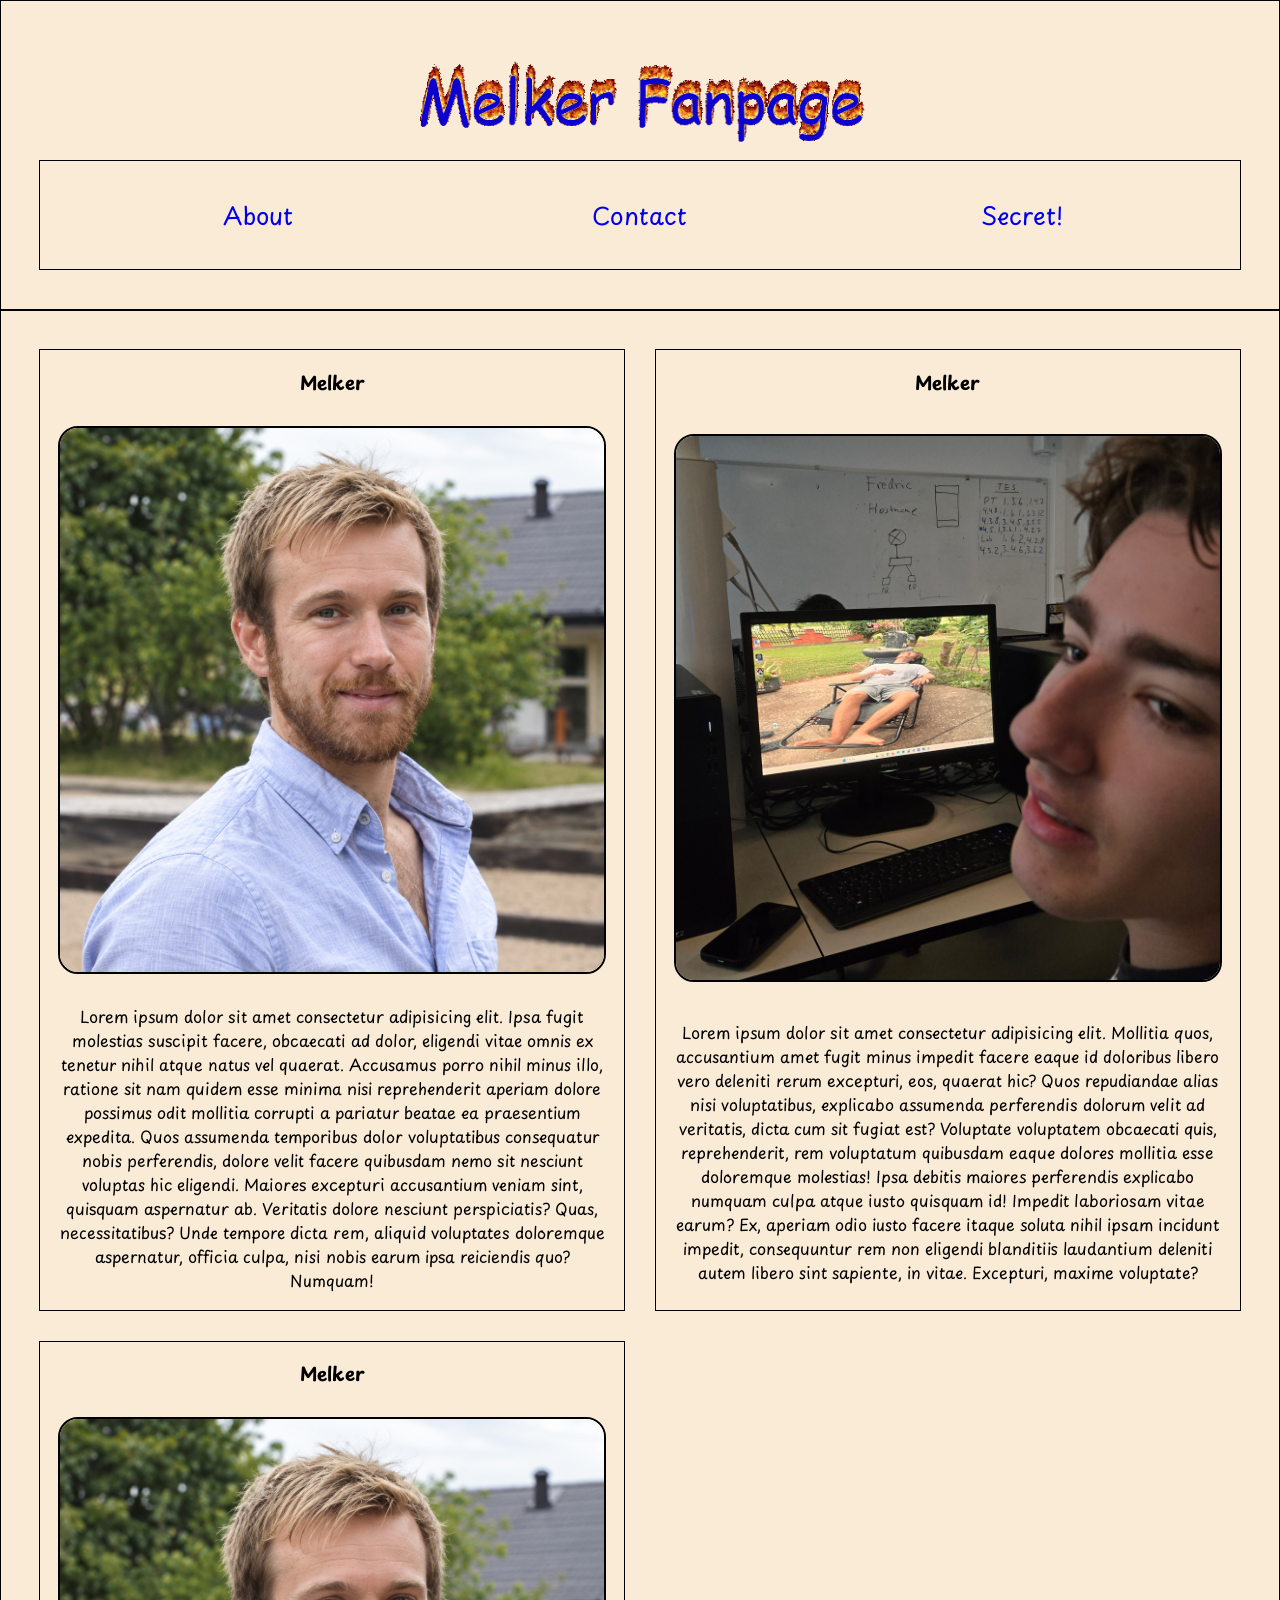
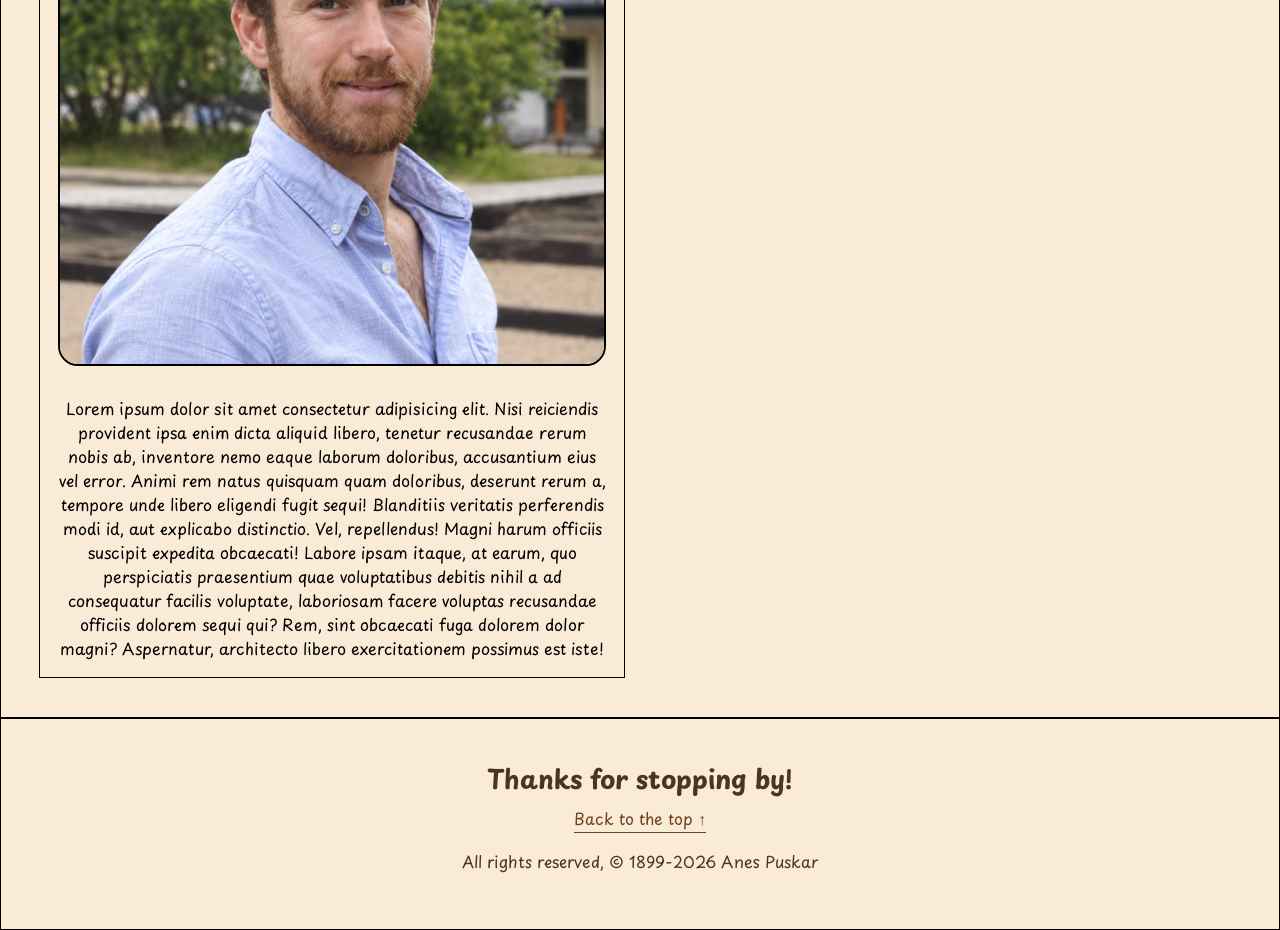
<file: index.html>
<!DOCTYPE html>
<html lang="en">

<head>
    <meta charset="UTF-8">
    <meta name="viewport" content="width='device-width', initial-scale=1.0">
    <title>Hemsida</title>
    <link rel="stylesheet" href="style.css">
    <script src="script.js"></script>
</head>

<body>

    <header>
        <div class="flametitle" onclick="goHome()">
            <img src="flamingtext_com-38527591541.gif" alt="" class="flamebox">
        </div>

        <div class="buttons">
            <button onclick="toggleMenu()" class="menuButton">&equiv;</button>
            <button type="button" onclick="goHome()" class="refreshButton" aria-label="Home" title="Home">⌂</button>
        </div>
        <nav class="myNav hidden">
            <a href="about.html">About</a>
            <a href="#contact">Contact</a>
            <a href="secret.html">Secret!</a>
        </nav>



    </header>
    <main>

        <div class="card">
            <h3>Melker</h3>
            <div class="imgbox">
                <img src="Anes Bilder/ChatGPT Image 14 sep. 2026 10_14_26.png" alt="">
            </div>
            <div class="text">
                <p>Lorem ipsum dolor sit amet consectetur adipisicing elit. Ipsa fugit molestias suscipit facere, obcaecati ad dolor, eligendi vitae omnis ex tenetur nihil atque natus vel quaerat. Accusamus porro nihil minus illo, ratione sit nam quidem esse minima nisi reprehenderit aperiam dolore possimus odit mollitia corrupti a pariatur beatae ea praesentium expedita. Quos assumenda temporibus dolor voluptatibus consequatur nobis perferendis, dolore velit facere quibusdam nemo sit nesciunt voluptas hic eligendi. Maiores excepturi accusantium veniam sint, quisquam aspernatur ab. Veritatis dolore nesciunt perspiciatis? Quas, necessitatibus? Unde tempore dicta rem, aliquid voluptates doloremque aspernatur, officia culpa, nisi nobis earum ipsa reiciendis quo? Numquam!</p>
                </p>
            </div>
        </div>

        <div class="card">
            <h3>Melker</h3>
            <div class="imgbox">
                <img src="Anes Bilder/anescomputer.jpg" alt="">
            </div>
            <div class="text">
                <p>Lorem ipsum dolor sit amet consectetur adipisicing elit. Mollitia quos, accusantium amet fugit minus impedit facere eaque id doloribus libero vero deleniti rerum excepturi, eos, quaerat hic? Quos repudiandae alias nisi voluptatibus, explicabo assumenda perferendis dolorum velit ad veritatis, dicta cum sit fugiat est? Voluptate voluptatem obcaecati quis, reprehenderit, rem voluptatum quibusdam eaque dolores mollitia esse doloremque molestias! Ipsa debitis maiores perferendis explicabo numquam culpa atque iusto quisquam id! Impedit laboriosam vitae earum? Ex, aperiam odio iusto facere itaque soluta nihil ipsam incidunt impedit, consequuntur rem non eligendi blanditiis laudantium deleniti autem libero sint sapiente, in vitae. Excepturi, maxime voluptate?</p>
            </div>
        </div>

        <div class="card">
            <h3>Melker</h3>
            <div class="imgbox">
                <img src="ChatGPT Image 14 sep. 2026 10_14_26.png" alt="">
            </div>
            <div class="text">
                <p>Lorem ipsum dolor sit amet consectetur adipisicing elit. Nisi reiciendis provident ipsa enim dicta aliquid libero, tenetur recusandae rerum nobis ab, inventore nemo eaque laborum doloribus, accusantium eius vel error. Animi rem natus quisquam quam doloribus, deserunt rerum a, tempore unde libero eligendi fugit sequi! Blanditiis veritatis perferendis modi id, aut explicabo distinctio. Vel, repellendus! Magni harum officiis suscipit expedita obcaecati! Labore ipsam itaque, at earum, quo perspiciatis praesentium quae voluptatibus debitis nihil a ad consequatur facilis voluptate, laboriosam facere voluptas recusandae officiis dolorem sequi qui? Rem, sint obcaecati fuga dolorem dolor magni? Aspernatur, architecto libero exercitationem possimus est iste!</p>
            </div>
        </div>
    </main>
    <footer>
        <div id="contact" class="footer-content">
            <h2>Thanks for stopping by!</h2>

            <a href="#">Back to the top ↑</a>
            <p></p>
            <p>All rights reserved, &copy; 1899-2026 Anes Puskar</p>
        </div>
    </footer>

</body>

</html>
</file>
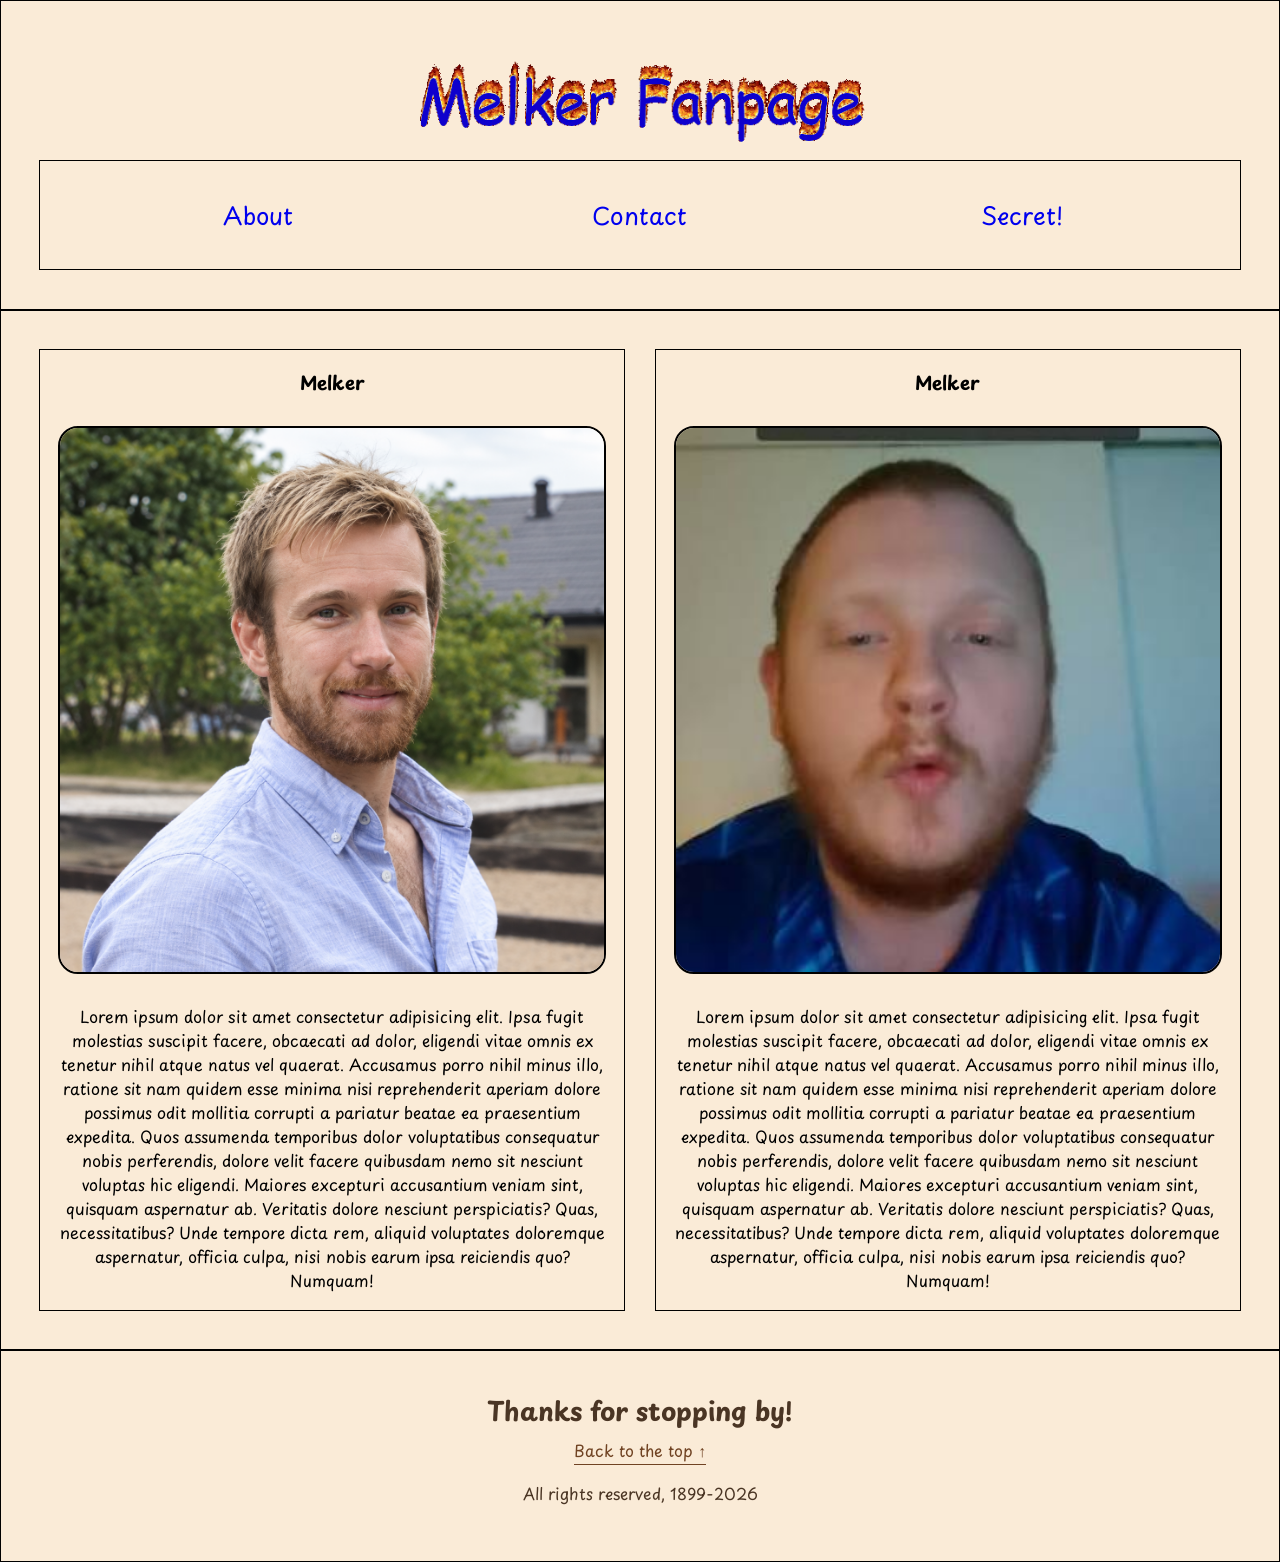
<file: about.html>
<!DOCTYPE html>
<html lang="en">

<head>
    <meta charset="UTF-8">
    <meta name="viewport" content="width='device-width', initial-scale=1.0">
    <title>Hemsida</title>
    <link rel="stylesheet" href="style.css">
    <script src="script.js"></script>
</head>

<body>

    <header>
        <div class="flametitle" onclick="goHome()">
            <img src="flamingtext_com-38527591541.gif" alt="" class="flamebox">
        </div>
        <div class="buttons">
            <button onclick="toggleMenu()" class="menuButton">&equiv;</button>
            <button type="button" onclick="goHome()" class="refreshButton" aria-label="Home" title="Home">⌂</button>
        </div>
        <nav class="myNav hidden">
            <a href="about.html">About</a>
            <a href="#contact">Contact</a>
            <a href="secret.html">Secret!</a>
        </nav>



    </header>
    <main>

        <div class="card">
            <h3>Melker</h3>
            <div class="imgbox">
                <img src="Anes Bilder/ChatGPT Image 14 sep. 2026 10_14_26.png" alt="">
            </div>
            <div class="text">
                <p>Lorem ipsum dolor sit amet consectetur adipisicing elit. Ipsa fugit molestias suscipit facere, obcaecati ad dolor, eligendi vitae omnis ex tenetur nihil atque natus vel quaerat. Accusamus porro nihil minus illo, ratione sit nam quidem esse minima nisi reprehenderit aperiam dolore possimus odit mollitia corrupti a pariatur beatae ea praesentium expedita. Quos assumenda temporibus dolor voluptatibus consequatur nobis perferendis, dolore velit facere quibusdam nemo sit nesciunt voluptas hic eligendi. Maiores excepturi accusantium veniam sint, quisquam aspernatur ab. Veritatis dolore nesciunt perspiciatis? Quas, necessitatibus? Unde tempore dicta rem, aliquid voluptates doloremque aspernatur, officia culpa, nisi nobis earum ipsa reiciendis quo? Numquam!</p>
                </p>
            </div>
        </div>

        <div class="card">
            <h3>Melker</h3>
            <div class="imgbox">
                <img src="Anes Bilder/Absolut Biograf.jpg" alt="">
            </div>
            <div class="text">
                <p>Lorem ipsum dolor sit amet consectetur adipisicing elit. Ipsa fugit molestias suscipit facere, obcaecati ad dolor, eligendi vitae omnis ex tenetur nihil atque natus vel quaerat. Accusamus porro nihil minus illo, ratione sit nam quidem esse minima nisi reprehenderit aperiam dolore possimus odit mollitia corrupti a pariatur beatae ea praesentium expedita. Quos assumenda temporibus dolor voluptatibus consequatur nobis perferendis, dolore velit facere quibusdam nemo sit nesciunt voluptas hic eligendi. Maiores excepturi accusantium veniam sint, quisquam aspernatur ab. Veritatis dolore nesciunt perspiciatis? Quas, necessitatibus? Unde tempore dicta rem, aliquid voluptates doloremque aspernatur, officia culpa, nisi nobis earum ipsa reiciendis quo? Numquam!</p>
                </p>
            </div>
        </div>

    </main>
    <footer>
        <div id="contact" class="footer-content">
            <h2>Thanks for stopping by!</h2>

            <a href="#">Back to the top ↑</a>
            <p></p>
            <p>All rights reserved, 1899-2026</p>
        </div>
    </footer>


</body>

</html>
</file>
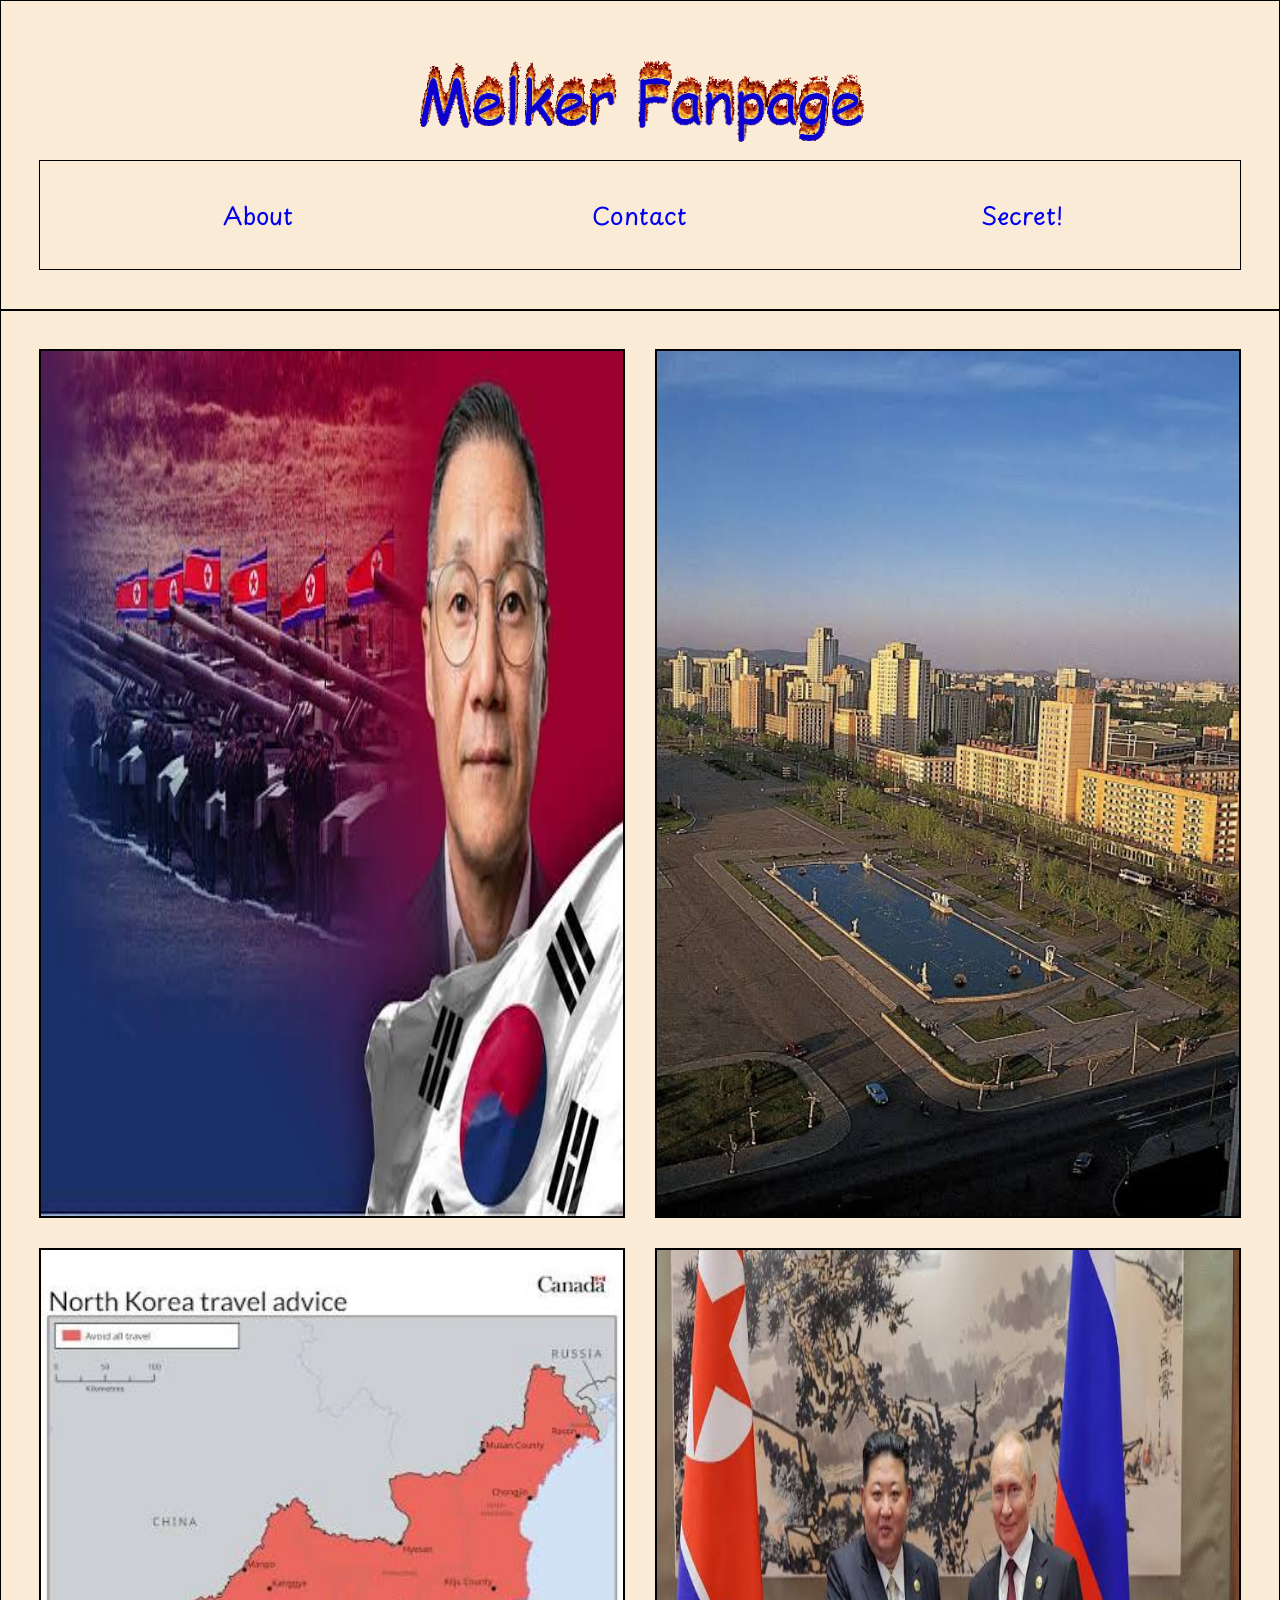
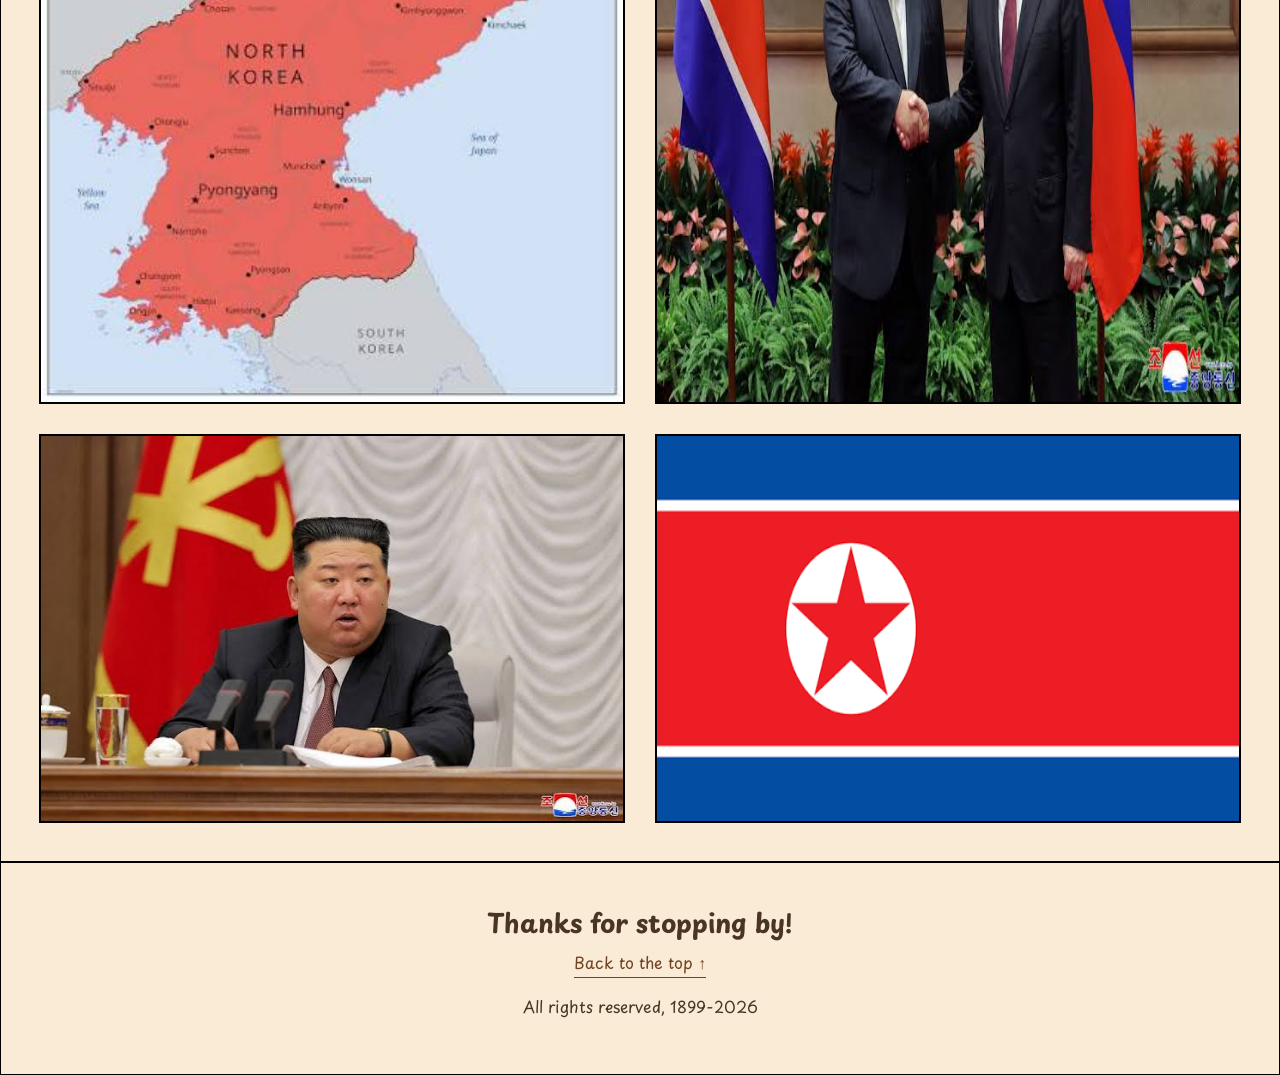
<file: secret.html>
<!DOCTYPE html>
<html lang="en">

<head>
    <meta charset="UTF-8">
    <meta name="viewport" content="width='device-width', initial-scale=1.0">
    <title>Hemsida</title>
    <link rel="stylesheet" href="style.css">
    <script src="script.js"></script>
</head>

<body>

    <header>
        <div class="flametitle" onclick="goHome()">
            <img src="flamingtext_com-38527591541.gif" alt="" class="flamebox">
        </div>
        <div class="buttons">
            <button onclick="toggleMenu()" class="menuButton">&equiv;</button>
            <button type="button" onclick="goHome()" class="refreshButton" aria-label="Home" title="Home">⌂</button>
        </div>
        <nav class="myNav hidden">
            <a href="about.html">About</a>
            <a href="#contact">Contact</a>
            <a href="secret.html">Secret!</a>
        </nav>



    </header>
    <main style="display:block;">
        <div class="imgsecretGrid">
            <div class="imgsecret">
                <img src="images (2).jpg" alt="">
            </div>

            <div class="imgsecret">
                <img src="images (3).jpg" alt="">
            </div>

            <div class="imgsecret">
                <img src="images (4).jpg" alt="">
            </div>

            <div class="imgsecret">
                <img src="images (5).jpg" alt="">
            </div>

            <div class="imgsecret">
                <img src="images (6).jpg" alt="">
            </div>

            <div class="imgsecret">
                <img src="images (2).png" alt="">
            </div>
        </div>

    




    </main>
    <footer>
        <div id="contact" class="footer-content">
            <h2>Thanks for stopping by!</h2>

            <a href="#">Back to the top ↑</a>
            <p></p>
            <p>All rights reserved, 1899-2026</p>
        </div>
    </footer>

</body>

</html>
</file>
<file: style.css>
@import url('https://fonts.googleapis.com/css2?family=Playpen+Sans:wght@100..800&display=swap');

* {
    font-family: "Playpen Sans", 'Comic Sans MS';
    font-optical-sizing: auto;
    text-decoration: none;
    box-sizing: border-box;
    margin: 0;
    scroll-behavior: smooth;
}

main, footer, nav, .card{

    border: 1px solid black;
    min-height: 100px;
    padding: 3%;
    background-color: antiquewhite;

}


header{
    border: 1px solid black;
    min-height: 100px;
    padding: 3%;
    background-color: antiquewhite;
    display: block;
}

footer{
    text-align: center;
    padding: 2.5rem 1rem;
    color: #4a3524;
}

.footer-content h2{
    margin-bottom: 0.5rem;
    font-size: 1.6rem;
}

.footer-content p{
    margin-bottom: 1rem;
}

.footer-content a{
    display: inline-block;
    color: #704323;
    border-bottom: 1px solid currentColor;
    padding-bottom: 0.15rem;
}

.footer-content a:hover{
    color: #a33b27;
}


nav{
    display: grid;
    align-items: center;
    gap: 20px;
    background-color: antiquewhite;
    font-size: 1rem;
    
}

nav a:hover{
    color: red;
    transition: 0.5s;

}

.hidden{
    display: none;
}

.buttons {
    display:grid;
    justify-items: center;
    grid-template-columns: repeat(2,1fr);
}

.menuButton{
    background-color: transparent;
    font-size: 2.5rem;
    border: none;
    cursor: pointer;
}

.menuButton:hover{
    color: lightslategray;

}

.refreshButton{
    background-color: transparent;
    font-size: 2.5rem;
    border: none;
    cursor: pointer;

}

.refreshButton:hover {
    color: lightslategrey;
}


.flamebox{
    width: 100%;
    display: grid;
    
}

.flametitle {
    cursor: not-allowed;
}

img{
    display: block;
    width: 100%;
    height: 100%;
    
   
}

.imgsecret{
    display: block;
    width: 100%;
    height: 100%;
    border: 2px solid black;
}

.imgsecretGrid {
    display: grid;
    gap:30px;
}

.imgbox{
    border: 2px solid black;
    border-radius: 20px;
    overflow: hidden;
    
}


.card{
    display: grid;
    gap: 30px;
}

h3{
    text-align: center;
}

p{
    text-align: center;

}



@media(min-width:600px){

    .refreshButton {
        display: none;
    }

    nav.myNav{
        display: grid;
        grid-template-columns: repeat(3, 1fr);
        place-items: center;
        font-size: 1.5rem;
    }
    
    .imgsecretGrid {
        grid-template-columns: repeat(2,1fr);
    }

    .menuButton{
        display: none;
    }

    .flamebox{
        width: 40%;
        display: flex;
        margin: 0 auto;
        
    
    }

    main{
        display: grid;
        grid-template-columns: 1fr 1fr ;
        gap: 30px;

        
    }

    .imgbox{
        aspect-ratio: 1 / 1;
        overflow: hidden;
    }

    .imgbox img{
        height: 100%;
        object-fit: cover;
    }

    .buttons{
        display: block;
    }

    

  



}
</file>
